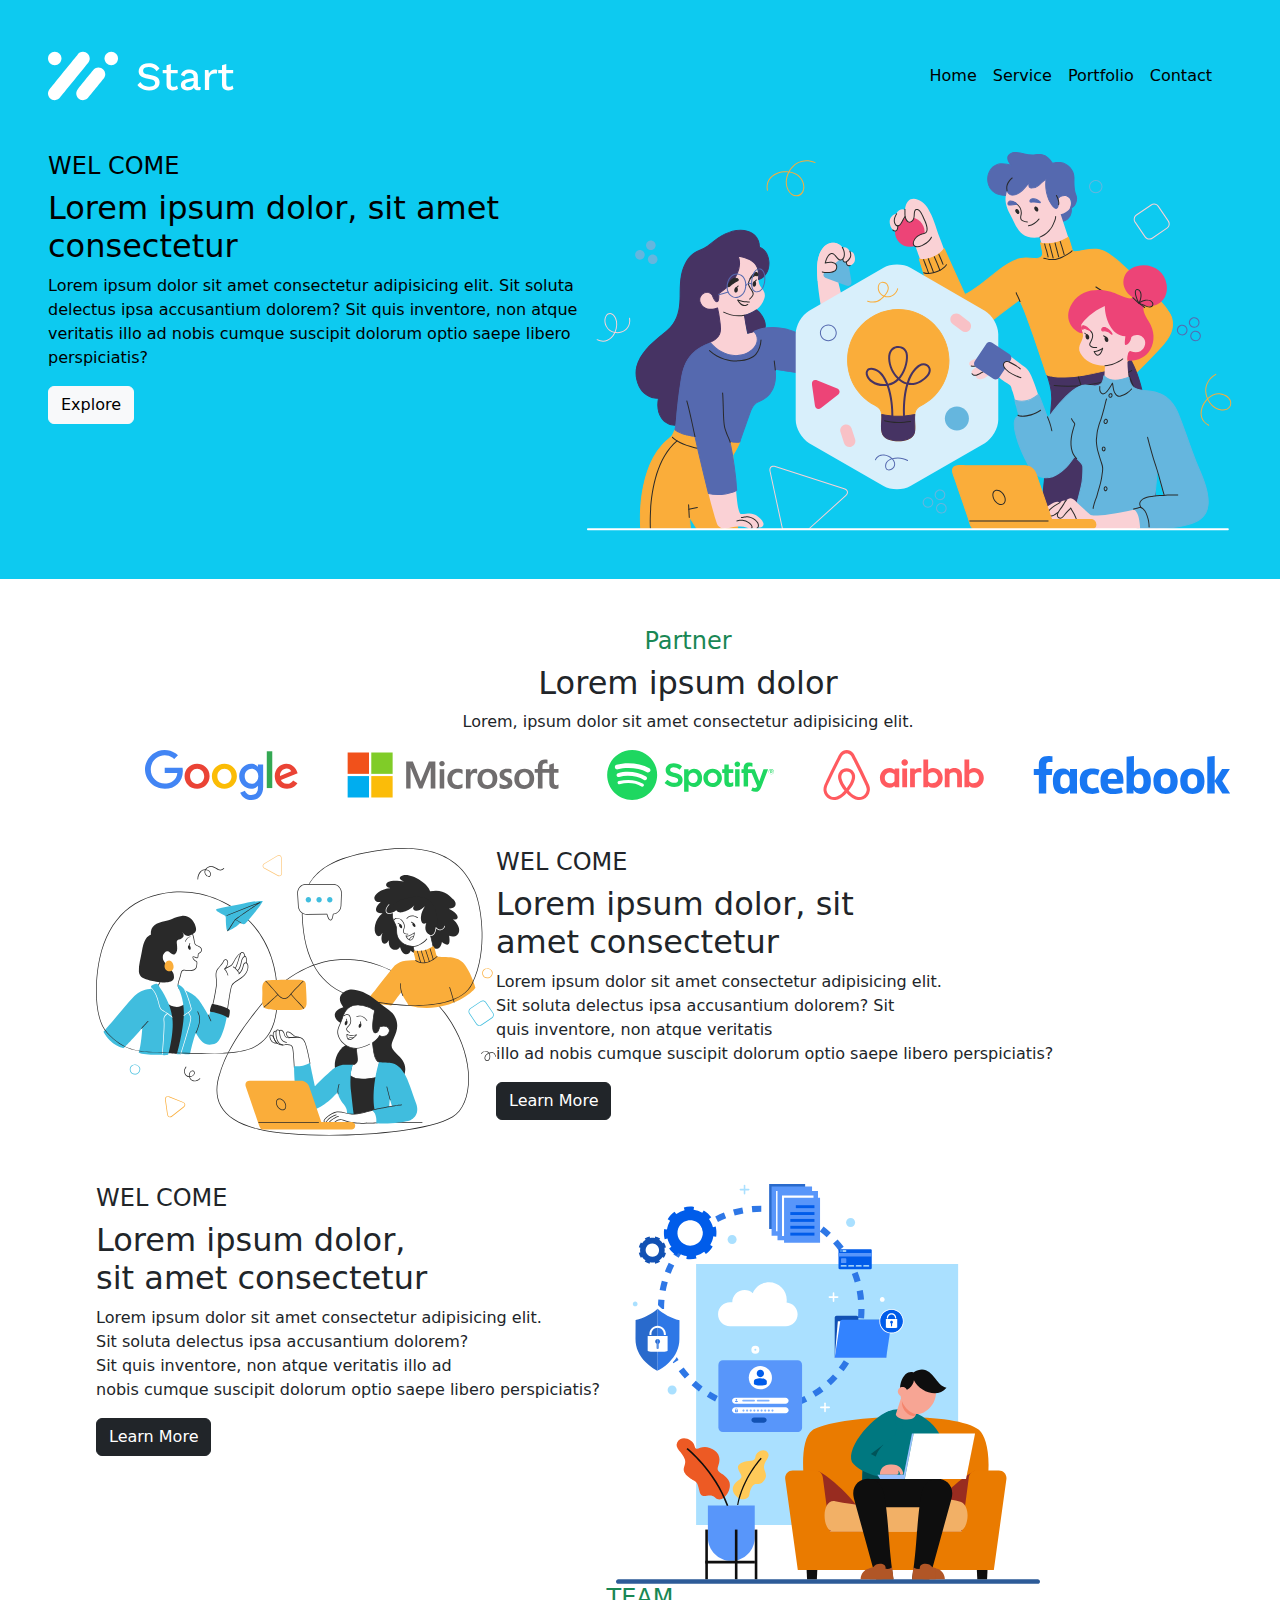
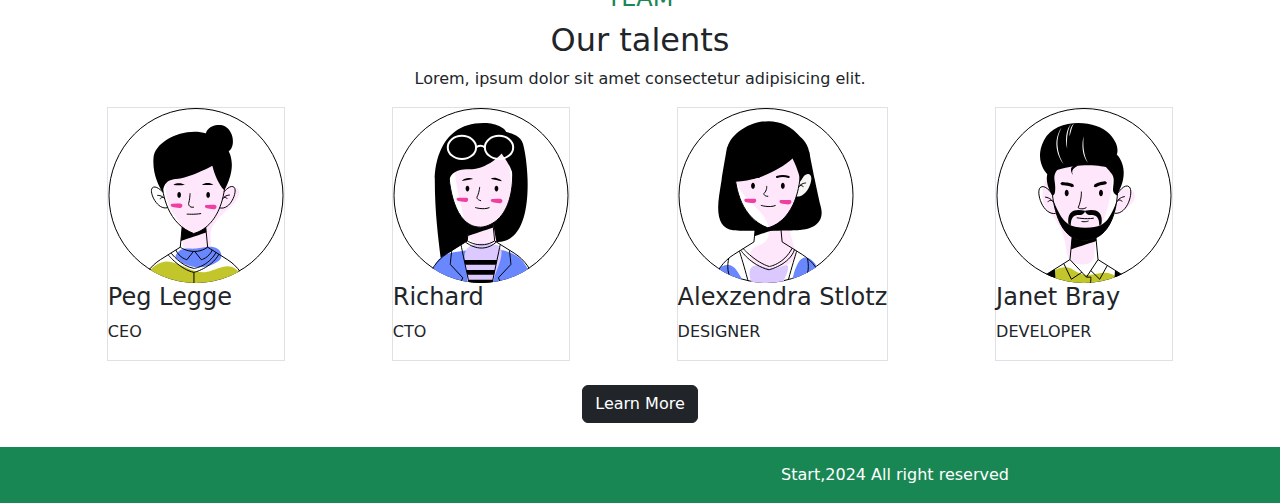
<file: index.html>
<html lang="en">

<head>
    <meta charset="UTF-8">
    <meta name="viewport" content="width=device-width, initial-scale=1.0">
    <title>Mad Ganesh</title>
    <link rel="stylesheet" href="https://cdnjs.cloudflare.com/ajax/libs/font-awesome/6.6.0/css/all.min.css" integrity="sha512-Kc323vGBEqzTmouAECnVceyQqyqdsSiqLQISBL29aUW4U/M7pSPA/gEUZQqv1cwx4OnYxTxve5UMg5GT6L4JJg==" crossorigin="anonymous" referrerpolicy="no-referrer" />
    <link href="https://cdn.jsdelivr.net/npm/bootstrap@5.3.3/dist/css/bootstrap.min.css" rel="stylesheet"
        integrity="sha384-QWTKZyjpPEjISv5WaRU9OFeRpok6YctnYmDr5pNlyT2bRjXh0JMhjY6hW+ALEwIH" crossorigin="anonymous">
</head>

<body>
    <div class="text-bg-info p-5 ">
        <div class=" d-flex  justify-content-between">
            <img src="./Frame 4.svg" alt="">

            <nav class="navbar navbar-expand-lg ">
                <div class="container-fluid">
                    <div class="collapse navbar-collapse" id="navbarNavAltMarkup">
                        <div class="navbar-nav">
                            <a class="nav-link active" aria-current="page" href="#">Home</a>
                            <a class="nav-link active" aria-current="page" href="#">Service</a>
                            <a class="nav-link active" aria-current="page" href="#">Portfolio</a>
                            <a class="nav-link active" aria-current="page" href="#">Contact</a>

                        </div>
                    </div>
                </div>
            </nav>
        </div>
        <div class="d-flex pt-5" >

            <div class="text-centre pt-25">
                <h4>WEL COME</h4>
                <H2>Lorem ipsum dolor, sit amet consectetur </H2>
                <p>Lorem ipsum dolor sit amet consectetur adipisicing elit. Sit soluta delectus ipsa accusantium
                    dolorem?
                    Sit
                    quis inventore, non atque veritatis illo ad nobis cumque suscipit dolorum optio saepe libero
                    perspiciatis?
                </p>
                <button type="button" class="btn btn-light">Explore</button>
            </div>
            <img src="./Group.svg" alt="">
        </div>
    </div>
    <div class="text-center ps-5 ms-5 pt-5 ">
        <h4 class="text-success">Partner</h4>
        <h2>Lorem ipsum dolor </h2>
        <p>Lorem, ipsum dolor sit amet consectetur adipisicing elit.</p>

        <div class=" d-flex justify-content-evenly">
            <img src="./XMLID_24_.svg" alt="">
            <img src="./XMLID_1_.svg" alt="">
            <img src="./XMLID_1_-2.svg" alt="">
            <img src="./XMLID_1_-1.svg" alt="">
            <img src="./Group-1.svg" alt="">
        </div>
    </div>
    <div class=" d-flex mt-5 ms-5 pt-25 ps-5 " >
        <img src="./Group-2.svg" alt="" width="400px">
        <div class="">
            <h4>WEL COME</h4>
            <H2>Lorem ipsum dolor, sit <br> amet consectetur </H2>
            <p>Lorem ipsum dolor sit amet consectetur adipisicing elit. <br> Sit soluta delectus ipsa accusantium
                dolorem?
                Sit <br>
                quis inventore, non atque veritatis <br> illo ad nobis cumque suscipit dolorum optio saepe libero
                perspiciatis?
            </p>
            <button type="button" class="btn btn-dark">Learn More</button>
        </div>
    </div>
    <div class="d-flex  pt-25 gap-3 ps-5 ms-5  pt-5">

        <div class="text-centre pt-25">
            <h4>WEL COME</h4>
            <H2>Lorem ipsum dolor, <br> sit amet consectetur </H2>
            <p>Lorem ipsum dolor sit amet consectetur adipisicing elit. <br> Sit soluta delectus ipsa accusantium
                dolorem? <br>
                Sit
                quis inventore, non atque veritatis illo ad <br> nobis cumque suscipit dolorum optio saepe libero
                perspiciatis?
            </p>
            <button type="button" class="btn btn-dark">Learn More</button>
        </div>
        <img src="./Group-3.svg" alt="" height="400px">
    </div>


    <div class="text-center">
        <h4 class="text-success">TEAM</h4>
        <h2>Our talents</h2>
        <p>Lorem, ipsum dolor sit amet consectetur adipisicing elit.</p>

    </div>
    <div class="">
        <div class="d-flex align-item-center justify-content-evenly ">
            <div class="border boredr-dengre">
                <img src="./Group 15-2.svg" alt="">
                <h4>Peg Legge</h4>
                <p>CEO</p>
            </div>

            <div  class="border boredr-dengre">
                <img src="./Group 15-1.svg" alt="">
                <h4>Richard</h4>
                <p>CTO</p>
            </div>


            <div   class="border boredr-dengre">
                <img src="./Group 14.svg" alt="">
                <h4>Alexzendra Stlotz</h4>
                <p>DESIGNER</p>
            </div>

            <div  class="border boredr-dengre">
                <img src="./Group 15.svg" alt="">
                <h4>Janet Bray</h4>
                <p>DEVELOPER</p>
            </div>

        </div>
       <div class="d-flex justify-content-center m-4">
        <button type="button" class="btn btn-dark  ">Learn More</button>
       </div>
    </div>
<div class="d-flex justify-content-around text-bg-success p-3">
    <div class="w-5" >
        <i class="fa-brands fa-instagram"></i>
        <i class="fa-brands fa-facebook"></i>
        <i class="fa-brands fa-twitter"></i>
        <i class="fa-brands fa-youtube"></i>
    </div>
    <div>
        <i class="fa-regular fa-copyright"></i>
        Start,2024  All right reserved
    </div>
</div>
</body>

</html>
</file>
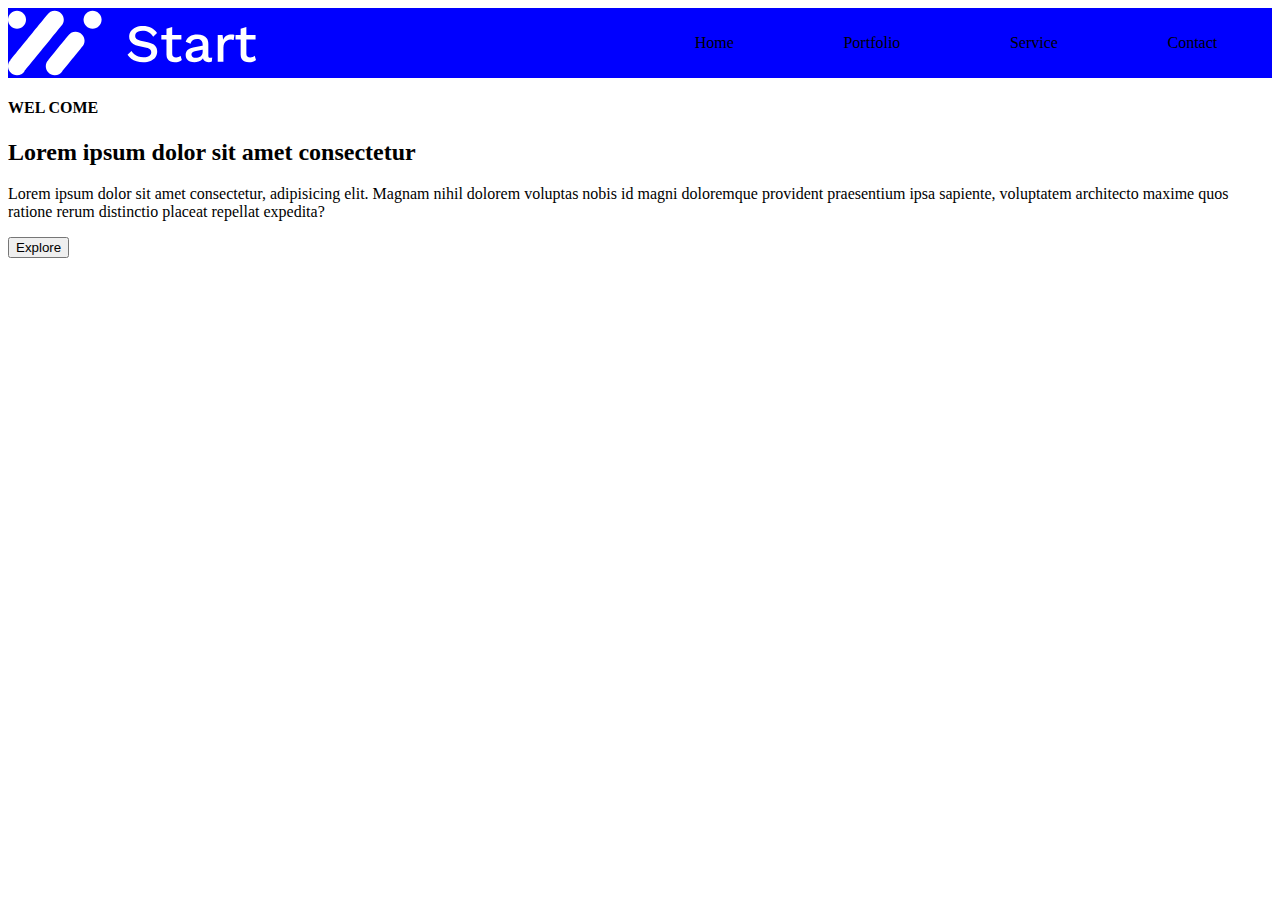
<file: figma.html>
<!DOCTYPE html>
<html lang="en">

<head>
    <meta charset="UTF-8">
    <meta name="viewport" content="width=device-width, initial-scale=1.0">
    <title>Document</title>
    <link rel="stylesheet" href="./figma.css">
</head>

<body>
    <div class="head1">
        <img src="./Frame 4.svg" alt="" width="250px " height="70px">



        <ul class="chield">
            <li>Home</li>
            <li>Portfolio</li>
            <li>Service</li>
            <li>Contact</li>
        </ul>
    </div>
    <div>
        <h4>WEL COME</h4>
        <h2>Lorem ipsum dolor sit amet consectetur</h2>
        <p>Lorem ipsum dolor sit amet consectetur, adipisicing elit. Magnam nihil dolorem voluptas nobis id magni
            doloremque provident praesentium ipsa sapiente, voluptatem architecto maxime quos ratione rerum distinctio
            placeat repellat expedita?</p>
            <button>Explore</button>
            
    </div>
</body>

</html>
</file>
<file: figma.css>
.head1{
    display: flex;
    flex-direction: row;
    background-color: blue;
    justify-content: space-between;
}
.box1 {
    display: flex;
    width: 50%;
 
  
    
}
.chield{
    display: flex;
    justify-content: space-around;
    width: 50%;
    list-style: none;
    align-items: center;
}
</file>
